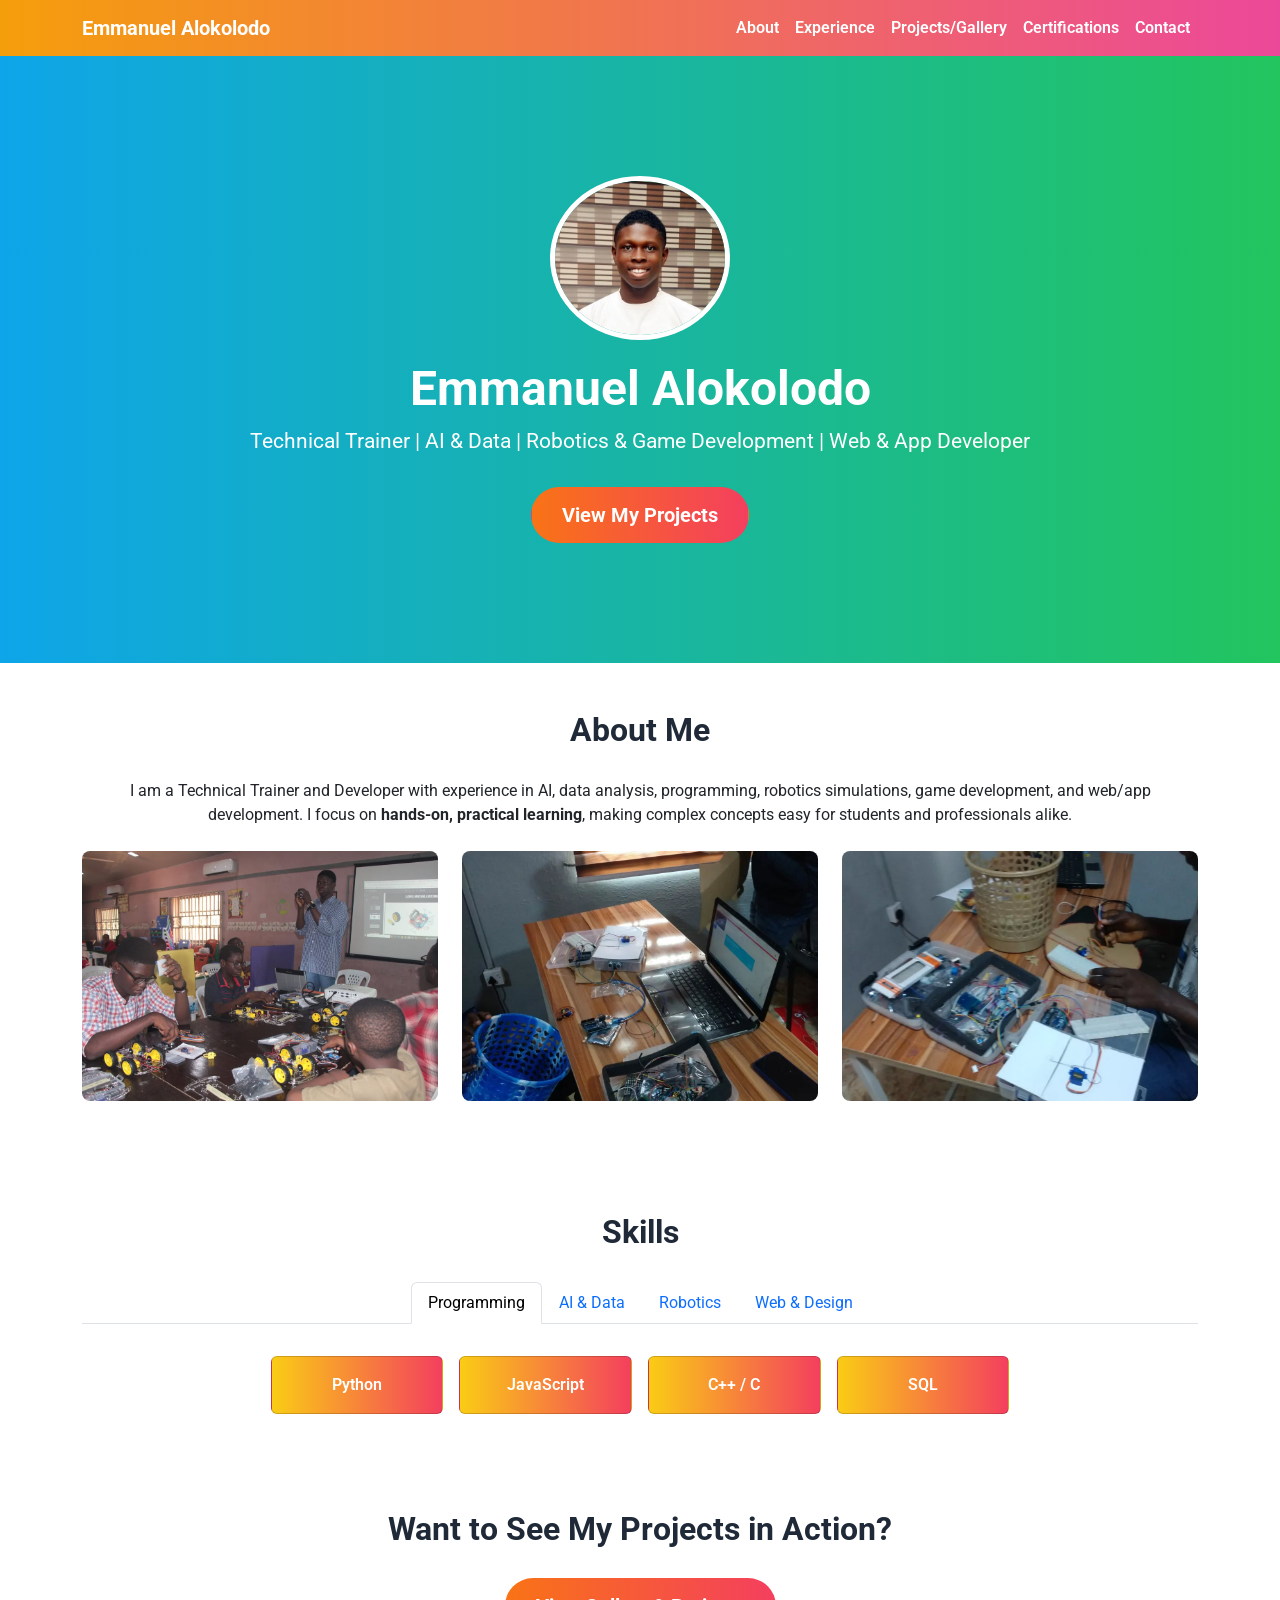
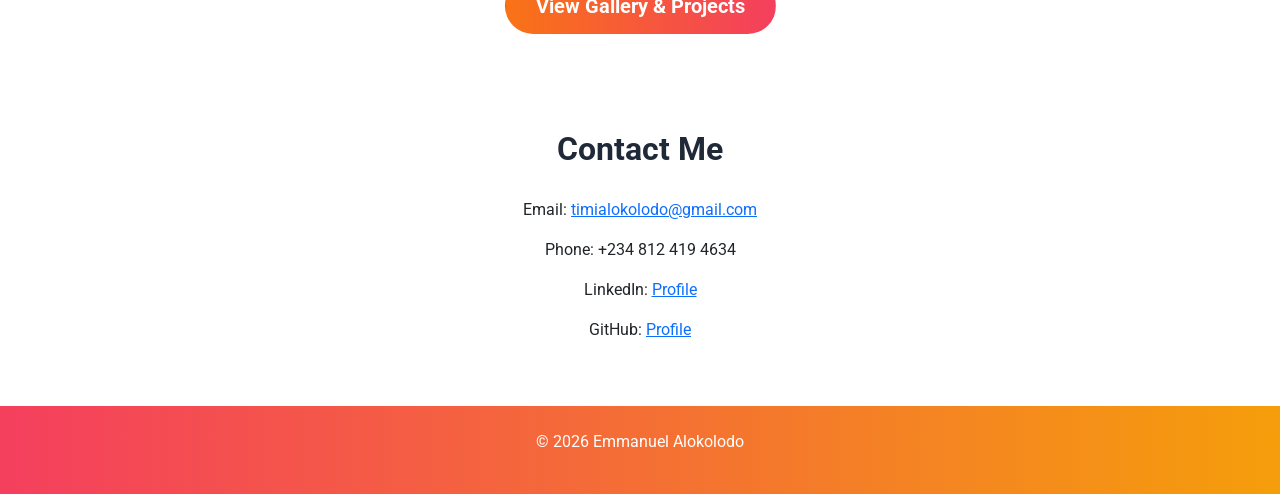
<file: index.html>
<!DOCTYPE html>
<html lang="en">
<head>
<meta charset="UTF-8">
<meta name="viewport" content="width=device-width, initial-scale=1.0">
<title>Emmanuel Alokolodo | Developer & Trainer</title>
<link href="https://cdn.jsdelivr.net/npm/bootstrap@5.3.1/dist/css/bootstrap.min.css" rel="stylesheet">
<link rel="stylesheet" href="https://cdnjs.cloudflare.com/ajax/libs/font-awesome/6.4.0/css/all.min.css">
<link href="https://fonts.googleapis.com/css2?family=Roboto:wght@400;700&display=swap" rel="stylesheet">
<style>
body { font-family: 'Roboto', sans-serif; }
.navbar { background: linear-gradient(to right, #f59e0b, #ec4899); }
.navbar .nav-link { font-weight:600; color:white !important; }
.navbar .nav-link:hover { color:#fffacd !important; text-shadow: 1px 1px 2px rgba(0,0,0,0.3); }
.hero {
    background: linear-gradient(to right, #0ea5e9, #22c55e);
    color:white; padding:120px 20px; text-align:center; position: relative;
}
.hero h1 { font-size:3rem; font-weight:700; }
.hero p { font-size:1.3rem; margin-bottom:30px; }
.btn-custom {
    background: linear-gradient(to right, #f97316, #f43f5e);
    color:white; font-weight:bold; border-radius:50px; padding:12px 30px; transition:0.3s;
}
.btn-custom:hover { opacity:0.85; }
.profile-img { width:180px; border-radius:50%; border:5px solid white; margin-bottom:20px; }
.section-title { font-weight:700; margin-bottom:30px; color:#1f2937; text-align:center; }
.card:hover { transform: translateY(-5px); box-shadow:0 8px 20px rgba(0,0,0,0.2); transition:0.3s; }
.gallery-img { width:100%; border-radius:8px; object-fit:cover; height:250px; }
.tab-content .card { background: linear-gradient(to right, #facc15, #f43f5e); color:white; font-weight:600; }
</style>
</head>
<body>

<!-- Navbar -->
<nav class="navbar navbar-expand-lg sticky-top">
  <div class="container">
    <a class="navbar-brand text-white fw-bold" href="index.html">Emmanuel Alokolodo</a>
    <button class="navbar-toggler" type="button" data-bs-toggle="collapse" data-bs-target="#navmenu">
      <span class="navbar-toggler-icon"></span>
    </button>
    <div class="collapse navbar-collapse" id="navmenu">
      <ul class="navbar-nav ms-auto">
        <li class="nav-item"><a class="nav-link" href="#about">About</a></li>
        <li class="nav-item"><a class="nav-link" href="experience.html">Experience</a></li>
        <li class="nav-item"><a class="nav-link" href="gallery.html">Projects/Gallery</a></li>
        <li class="nav-item"><a class="nav-link" href="certifications.html">Certifications</a></li>
        <li class="nav-item"><a class="nav-link" href="#contact">Contact</a></li>
      </ul>
    </div>
  </div>
</nav>

<!-- Hero Section -->
<section class="hero">
    <img src="Images/IMG_6901.jpeg" alt="Emmanuel Alokolodo" class="profile-img">
    <h1>Emmanuel Alokolodo</h1>
    <p>Technical Trainer | AI & Data | Robotics & Game Development | Web & App Developer</p>
    <a href="gallery.html" class="btn btn-custom btn-lg">View My Projects</a>
</section>

<!-- About Me -->
<section id="about" class="container py-5">
    <h2 class="section-title">About Me</h2>
    <p class="text-center">I am a Technical Trainer and Developer with experience in AI, data analysis, programming, robotics simulations, game development, and web/app development. I focus on <strong>hands-on, practical learning</strong>, making complex concepts easy for students and professionals alike.</p>
    <!-- Space for additional images -->
    <div class="row mt-4">
        <div class="col-md-4 mb-3">
            <img src="Images/about3.jpg" class="gallery-img" alt="About image 1">
        </div>
        <div class="col-md-4 mb-3">
            <img src="Images/about1.jpg" class="gallery-img" alt="About image 2">
        </div>
        <div class="col-md-4 mb-3">
            <img src="Images/about4.jpg" class="gallery-img" alt="About image 3">
        </div>
    </div>
</section>

<!-- Skills Tabs -->
<section id="skills" class="container py-5">
    <h2 class="section-title">Skills</h2>
    <ul class="nav nav-tabs justify-content-center" id="skillsTab" role="tablist">
      <li class="nav-item" role="presentation">
        <button class="nav-link active" id="programming-tab" data-bs-toggle="tab" data-bs-target="#programming" type="button" role="tab">Programming</button>
      </li>
      <li class="nav-item" role="presentation">
        <button class="nav-link" id="ai-tab" data-bs-toggle="tab" data-bs-target="#ai" type="button" role="tab">AI & Data</button>
      </li>
      <li class="nav-item" role="presentation">
        <button class="nav-link" id="robotics-tab" data-bs-toggle="tab" data-bs-target="#robotics" type="button" role="tab">Robotics</button>
      </li>
      <li class="nav-item" role="presentation">
        <button class="nav-link" id="web-tab" data-bs-toggle="tab" data-bs-target="#web" type="button" role="tab">Web & Design</button>
      </li>
    </ul>
    <div class="tab-content mt-3" id="skillsTabContent">
      <div class="tab-pane fade show active" id="programming" role="tabpanel">
        <div class="row g-3 justify-content-center mt-2">
          <div class="col-md-2"><div class="card p-3 text-center">Python</div></div>
          <div class="col-md-2"><div class="card p-3 text-center">JavaScript</div></div>
          <div class="col-md-2"><div class="card p-3 text-center">C++ / C</div></div>
          <div class="col-md-2"><div class="card p-3 text-center">SQL</div></div>
        </div>
      </div>
      <div class="tab-pane fade" id="ai" role="tabpanel">
        <div class="row g-3 justify-content-center mt-2">
          <div class="col-md-2"><div class="card p-3 text-center">AI & ML</div></div>
          <div class="col-md-2"><div class="card p-3 text-center">Data Analysis</div></div>
          <div class="col-md-2"><div class="card p-3 text-center">Computer Vision</div></div>
          <div class="col-md-2"><div class="card p-3 text-center">Statistics</div></div>
        </div>
      </div>
      <div class="tab-pane fade" id="robotics" role="tabpanel">
        <div class="row g-3 justify-content-center mt-2">
          <div class="col-md-2"><div class="card p-3 text-center">Arduino</div></div>
          <div class="col-md-2"><div class="card p-3 text-center">Lego Mindstorms</div></div>
          <div class="col-md-2"><div class="card p-3 text-center">Tinkercad Simulations</div></div>
        </div>
      </div>
      <div class="tab-pane fade" id="web" role="tabpanel">
        <div class="row g-3 justify-content-center mt-2">
          <div class="col-md-2"><div class="card p-3 text-center">HTML5/CSS3</div></div>
          <div class="col-md-2"><div class="card p-3 text-center">WordPress</div></div>
          <div class="col-md-2"><div class="card p-3 text-center">Photoshop</div></div>
          <div class="col-md-2"><div class="card p-3 text-center">Unity / C#</div></div>
        </div>
      </div>
    </div>
</section>

<!-- Call to Action -->
<section class="text-center py-5">
    <h2 class="section-title">Want to See My Projects in Action?</h2>
    <a href="gallery.html" class="btn btn-custom btn-lg">View Gallery & Projects</a>
</section>

<!-- Contact -->
<section id="contact" class="container py-5 text-center">
  <h2 class="section-title">Contact Me</h2>
  <p>Email: <a href="mailto:timialokolodo@gmail.com">timialokolodo@gmail.com</a></p>
  <p>Phone: +234 812 419 4634</p>
  <p>LinkedIn: <a href="https://www.linkedin.com/in/emmanuel-alokolodo-7773521a7/">Profile</a></p>
  <p>GitHub: <a href="https://github.com/alokolodo">Profile</a></p>
</section>

<footer class="text-center py-4" style="background:linear-gradient(to right,#f43f5e,#f59e0b); color:white;">
  <p>© 2026 Emmanuel Alokolodo</p>
</footer>

<script src="https://cdn.jsdelivr.net/npm/bootstrap@5.3.1/dist/js/bootstrap.bundle.min.js"></script>
</body>
</html>
</file>
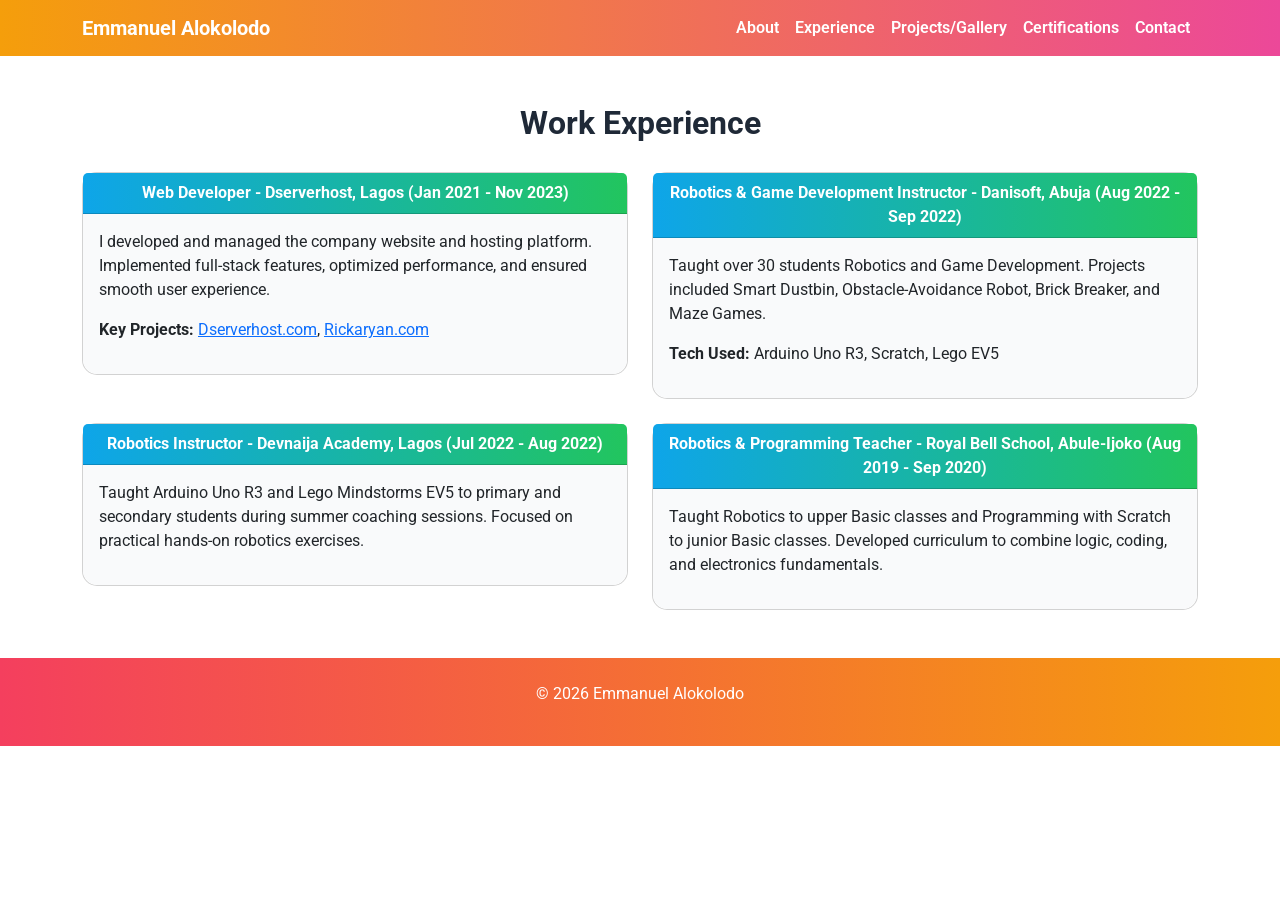
<file: experience.html>
<!DOCTYPE html>
<html lang="en">
<head>
<meta charset="UTF-8">
<meta name="viewport" content="width=device-width, initial-scale=1.0">
<title>Experience | Emmanuel Alokolodo</title>
<link href="https://cdn.jsdelivr.net/npm/bootstrap@5.3.1/dist/css/bootstrap.min.css" rel="stylesheet">
<link rel="stylesheet" href="https://cdnjs.cloudflare.com/ajax/libs/font-awesome/6.4.0/css/all.min.css">
<link href="https://fonts.googleapis.com/css2?family=Roboto:wght@400;700&display=swap" rel="stylesheet">
<style>
body { font-family: 'Roboto', sans-serif; }
.navbar { background: linear-gradient(to right, #f59e0b, #ec4899); }
.navbar .nav-link { font-weight:600; color:white !important; }
.navbar .nav-link:hover { color:#fffacd !important; text-shadow: 1px 1px 2px rgba(0,0,0,0.3); }
.section-title { font-weight:700; margin-bottom:30px; color:#1f2937; text-align:center; }
.card { transition:0.3s; border-radius:15px; }
.card:hover { transform: translateY(-5px); box-shadow:0 10px 25px rgba(0,0,0,0.2); }
.card-header { background: linear-gradient(to right, #0ea5e9, #22c55e); color:white; font-weight:700; text-align:center; border-radius:15px 15px 0 0; }
.card-body { background: #f9fafb; border-radius:0 0 15px 15px; }
</style>
</head>
<body>

<!-- Navbar -->
<nav class="navbar navbar-expand-lg sticky-top">
  <div class="container">
    <a class="navbar-brand text-white fw-bold" href="index.html">Emmanuel Alokolodo</a>
    <button class="navbar-toggler" type="button" data-bs-toggle="collapse" data-bs-target="#navmenu">
      <span class="navbar-toggler-icon"></span>
    </button>
    <div class="collapse navbar-collapse" id="navmenu">
      <ul class="navbar-nav ms-auto">
        <li class="nav-item"><a class="nav-link" href="index.html#about">About</a></li>
        <li class="nav-item"><a class="nav-link" href="experience.html">Experience</a></li>
        <li class="nav-item"><a class="nav-link" href="gallery.html">Projects/Gallery</a></li>
        <li class="nav-item"><a class="nav-link" href="certifications.html">Certifications</a></li>
        <li class="nav-item"><a class="nav-link" href="index.html#contact">Contact</a></li>
      </ul>
    </div>
  </div>
</nav>

<!-- Experience Section -->
<section class="container py-5">
  <h2 class="section-title">Work Experience</h2>
  
  <div class="row g-4">
    <!-- Experience 1 -->
    <div class="col-md-6">
      <div class="card">
        <div class="card-header">Web Developer - Dserverhost, Lagos (Jan 2021 - Nov 2023)</div>
        <div class="card-body">
          <p>I developed and managed the company website and hosting platform. Implemented full-stack features, optimized performance, and ensured smooth user experience.</p>
          <p><strong>Key Projects:</strong> <a href="https://www.dserverhost.com/">Dserverhost.com</a>, <a href="https://rickaryan.com/">Rickaryan.com</a></p>
        </div>
      </div>
    </div>

    <!-- Experience 2 -->
    <div class="col-md-6">
      <div class="card">
        <div class="card-header">Robotics & Game Development Instructor - Danisoft, Abuja (Aug 2022 - Sep 2022)</div>
        <div class="card-body">
          <p>Taught over 30 students Robotics and Game Development. Projects included Smart Dustbin, Obstacle-Avoidance Robot, Brick Breaker, and Maze Games.</p>
          <p><strong>Tech Used:</strong> Arduino Uno R3, Scratch, Lego EV5</p>
        </div>
      </div>
    </div>

    <!-- Experience 3 -->
    <div class="col-md-6">
      <div class="card">
        <div class="card-header">Robotics Instructor - Devnaija Academy, Lagos (Jul 2022 - Aug 2022)</div>
        <div class="card-body">
          <p>Taught Arduino Uno R3 and Lego Mindstorms EV5 to primary and secondary students during summer coaching sessions. Focused on practical hands-on robotics exercises.</p>
        </div>
      </div>
    </div>

    <!-- Experience 4 -->
    <div class="col-md-6">
      <div class="card">
        <div class="card-header">Robotics & Programming Teacher - Royal Bell School, Abule-Ijoko (Aug 2019 - Sep 2020)</div>
        <div class="card-body">
          <p>Taught Robotics to upper Basic classes and Programming with Scratch to junior Basic classes. Developed curriculum to combine logic, coding, and electronics fundamentals.</p>
        </div>
      </div>
    </div>
  </div>
</section>

<footer class="text-center py-4" style="background:linear-gradient(to right,#f43f5e,#f59e0b); color:white;">
  <p>© 2026 Emmanuel Alokolodo</p>
</footer>

<script src="https://cdn.jsdelivr.net/npm/bootstrap@5.3.1/dist/js/bootstrap.bundle.min.js"></script>
</body>
</html>
</file>
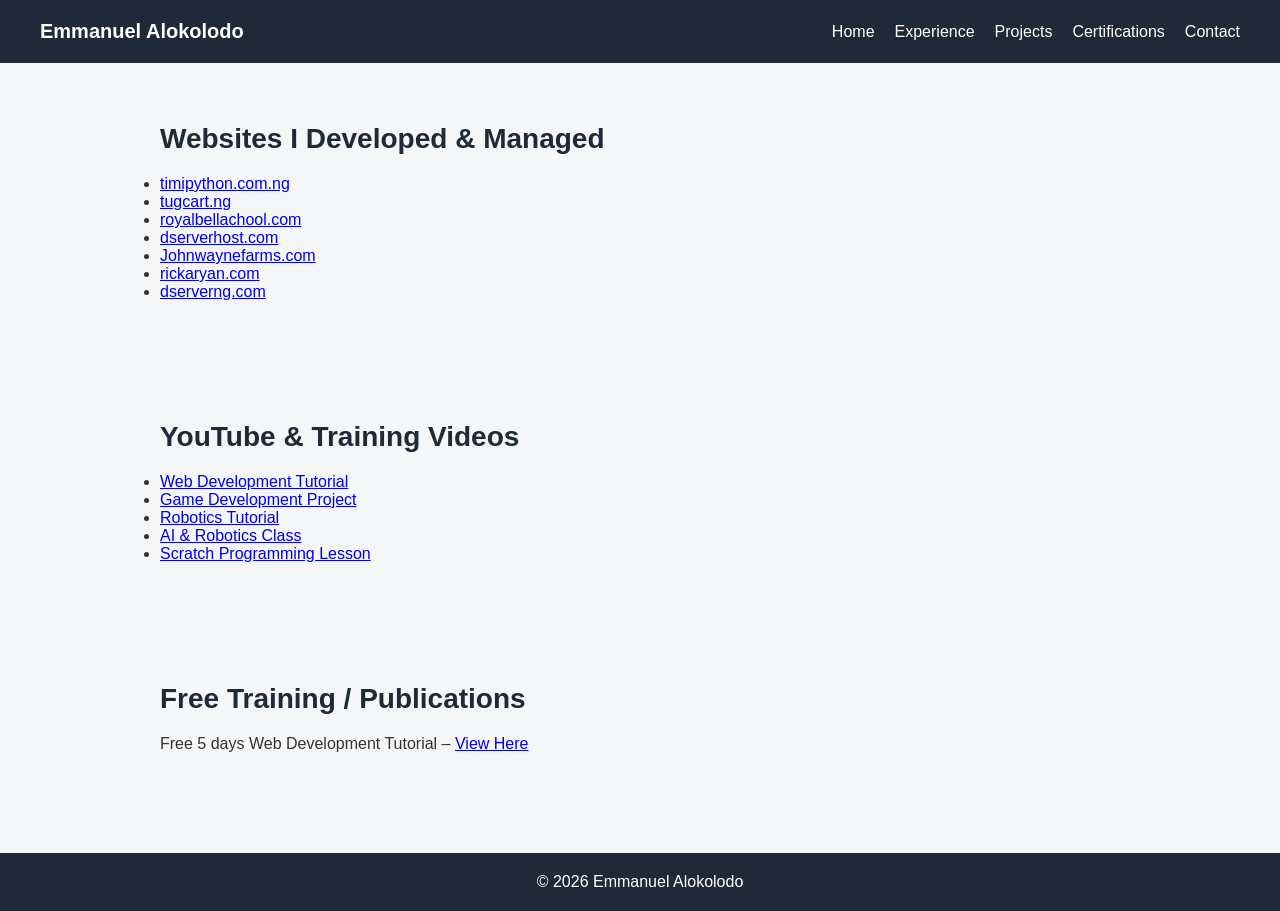
<file: projects.html>
<!DOCTYPE html>
<html lang="en">
<head>
<meta charset="UTF-8">
<meta name="viewport" content="width=device-width, initial-scale=1.0">
<title>Projects | Emmanuel Alokolodo</title>
<link rel="stylesheet" href="style.css">
</head>
<body>

<nav>
  <div class="logo">Emmanuel Alokolodo</div>
  <ul>
    <li><a href="index.html">Home</a></li>
    <li><a href="experience.html">Experience</a></li>
    <li><a href="projects.html">Projects</a></li>
    <li><a href="certifications.html">Certifications</a></li>
    <li><a href="index.html#contact">Contact</a></li>
  </ul>
</nav>

<section>
  <h2>Websites I Developed & Managed</h2>
  <ul>
    <li><a href="https://www.timipython.com.ng" target="_blank">timipython.com.ng</a></li>
    <li><a href="https://www.tugcart.ng/" target="_blank">tugcart.ng</a></li>
    <li><a href="https://www.royalbellachool.com/" target="_blank">royalbellachool.com</a></li>
    <li><a href="https://www.dserverhost.com/" target="_blank">dserverhost.com</a></li>
    <li><a href="https://Johnwaynefarms.com/" target="_blank">Johnwaynefarms.com</a></li>
    <li><a href="https://rickaryan.com/" target="_blank">rickaryan.com</a></li>
    <li><a href="https://dserverng.com/" target="_blank">dserverng.com</a></li>
  </ul>
</section>

<section>
  <h2>YouTube & Training Videos</h2>
  <ul>
    <li><a href="https://www.youtube.com/watch?v=ybtQT0VNFFk&t=41s" target="_blank">Web Development Tutorial</a></li>
    <li><a href="https://www.youtube.com/watch?v=EDY0e44Ct-o" target="_blank">Game Development Project</a></li>
    <li><a href="https://www.youtube.com/watch?v=A1LSywuP4NA&t=49s" target="_blank">Robotics Tutorial</a></li>
    <li><a href="https://www.youtube.com/watch?v=uu_CG14yp1Q&t=316s" target="_blank">AI & Robotics Class</a></li>
    <li><a href="https://www.youtube.com/watch?v=4V_CuYFz5_Y&t=9s" target="_blank">Scratch Programming Lesson</a></li>
  </ul>
</section>

<section>
  <h2>Free Training / Publications</h2>
  <p>Free 5 days Web Development Tutorial – <a href="https://web.facebook.com/AloTechGAR/posts/459455645754465" target="_blank">View Here</a></p>
</section>

<footer>
  <p>© 2026 Emmanuel Alokolodo</p>
</footer>

</body>
</html>
</file>
<file: style.css>
/* Reset */
* { margin:0; padding:0; box-sizing:border-box; }

/* Body */
body { font-family: Arial, Helvetica, sans-serif; background:#f4f6f8; color:#333; }

/* Navigation */
nav { display:flex; justify-content:space-between; align-items:center; padding:20px 40px; background:#1f2937; }
nav .logo { color:white; font-weight:bold; font-size:20px; }
nav ul { list-style:none; display:flex; gap:20px; }
nav ul li a { color:white; text-decoration:none; font-weight:500; transition:0.3s; }
nav ul li a:hover { color:#2563eb; }

/* Hero Section */
.hero { text-align:center; padding:80px 20px; background:#2563eb; color:white; }
.hero .profile-img { width:150px; border-radius:50%; margin-bottom:20px; }
.hero h1 { font-size:40px; margin-bottom:10px; }
.hero p { font-size:18px; margin-bottom:20px; }
.hero .btn { display:inline-block; padding:12px 25px; background:white; color:#2563eb; border-radius:6px; font-weight:bold; text-decoration:none; transition:0.3s; }
.hero .btn:hover { background:#1f2937; color:white; }

/* Sections */
section { padding:60px 20px; max-width:1000px; margin:auto; }
section h2 { color:#1f2937; margin-bottom:20px; font-size:28px; }

/* Skills Grid */
.skill-grid { display:grid; grid-template-columns:repeat(auto-fit, minmax(200px,1fr)); gap:15px; }
.skill-card { background:white; padding:20px; border-radius:8px; text-align:center; box-shadow:0 4px 10px rgba(0,0,0,0.05); font-weight:bold; }

/* Footer */
footer { background:#1f2937; color:white; text-align:center; padding:20px; margin-top:40px; }
</file>
